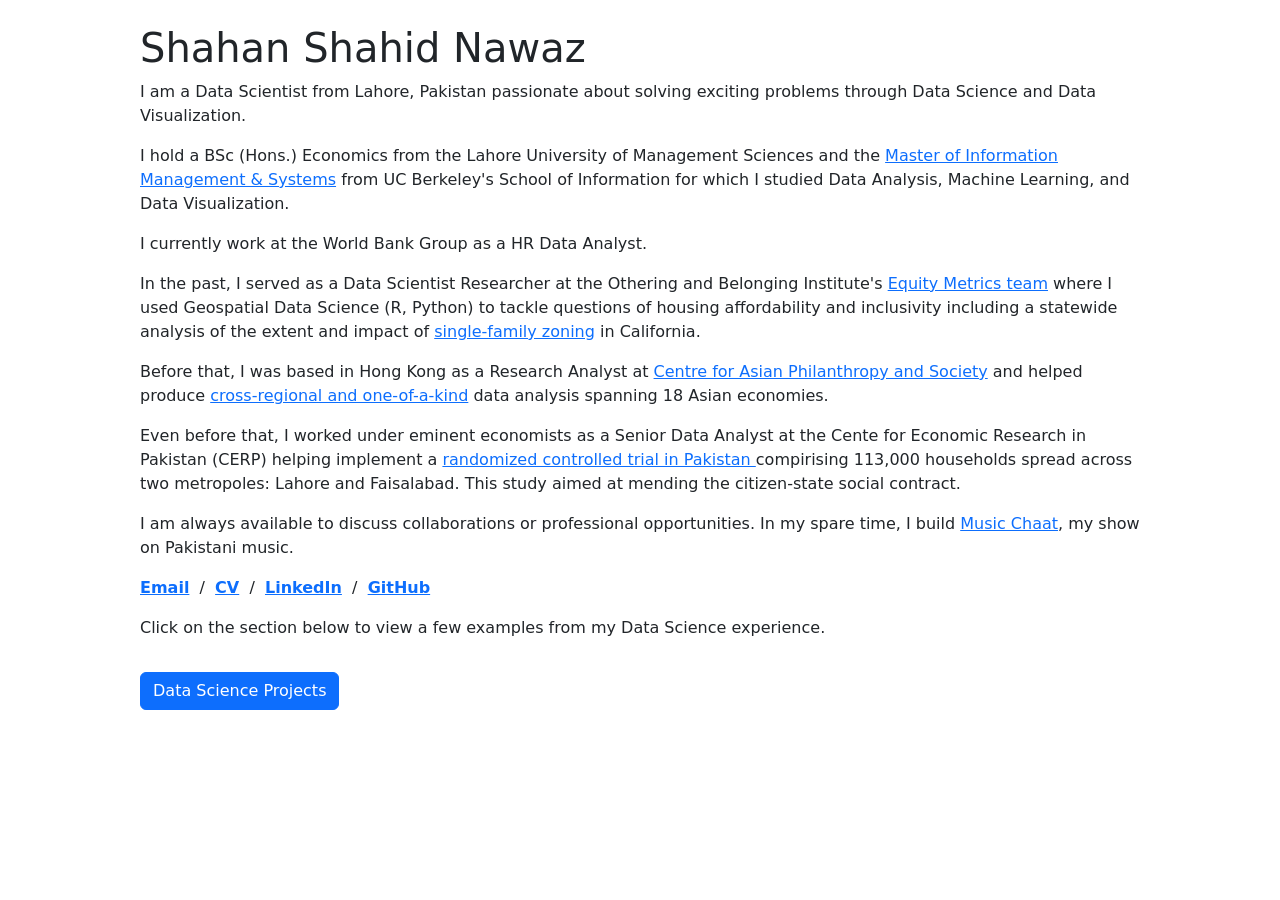
<file: index.html>
<!DOCTYPE html>
<html lang="en">

<head>
    <meta charset="UTF-8">
    <meta name="viewport" content="width=device-width, initial-scale=1.0">
    <title>Shahan Shahid Nawaz | Data Scientist</title>
    <link href="https://cdn.jsdelivr.net/npm/bootstrap@5.3.0/dist/css/bootstrap.min.css" rel="stylesheet">
    <script src="https://cdn.jsdelivr.net/npm/bootstrap@5.3.0/dist/js/bootstrap.bundle.min.js"></script>
    <script src="responsive_image.js" defer></script>
    <link rel="icon" href="data:image/svg+xml,<svg xmlns=%22http://www.w3.org/2000/svg%22 viewBox=%220 0 100 100%22><text y=%22.9em%22 font-size=%2290%22>🌐</text></svg>">
    <link rel="stylesheet" type="text/css" href="stylesheet.css">
</head>

<body>
    <div class="container mt-4">
        <div class="row mb-3">
            <div class="col">
                <h1>Shahan Shahid Nawaz</h1>
                <p>I am a Data Scientist from Lahore, Pakistan passionate about solving exciting problems through Data Science and Data Visualization.
                </p>
                <p>I hold a BSc (Hons.) Economics from the Lahore University of Management Sciences and the <a href="https://www.ischool.berkeley.edu/programs/mims" target="_blank">Master of
                        Information Management &amp; Systems</a> from UC Berkeley's School of Information for which I
                    studied Data Analysis, Machine Learning, and Data Visualization. </p>
                <p>I currently work at the World Bank Group as a HR Data Analyst.</p>
                    <p>In the past, I served as a Data Scientist Researcher at the
                    Othering and Belonging Institute's <a href="https://belonging.berkeley.edu/equity-metrics"
                        target="_blank">Equity Metrics team</a> where I used Geospatial Data Science (R, Python) to tackle questions of
                    housing affordability and inclusivity including a statewide analysis of the extent and impact of <a
                        href="https://belonging.berkeley.edu/single-family-zoning-california-statewide-analysis"
                        target="_blank">single-family zoning</a> in California.
                </p>
                <p>Before that, I was based in Hong Kong as a Research Analyst at <a href="https://caps.org/"
                        target="_blank">Centre for Asian Philanthropy and Society</a> and helped produce <a
                        href="https://caps.org/work/our-research_doing-good-index-2020">cross-regional and
                        one-of-a-kind</a> data analysis spanning 18 Asian economies.</p> 
                    <p></p>Even before that, I worked under eminent economists as a Senior Data Analyst at the Cente for Economic Research in Pakistan (CERP) helping implement a <a href="https://www.cerp.org.pk/project/tax-and-public-services"
                        target="_blank">randomized
                        controlled trial in Pakistan </a> compirising 113,000 households spread
                    across two metropoles: Lahore and Faisalabad. This study aimed at mending the citizen-state
                    social contract.</p>
                </p>
                <p>I am always available to discuss collaborations or professional opportunities. In my spare time, I build <a
                        href="https://www.musicchaat.com/"
                        target="_blank">Music Chaat</a>, my show on Pakistani music.</p>
                <p style="text-align:left">
                    <strong><a href="mailto:shahan588@gmail.com" target="_blank">Email</a></strong> &nbsp/&nbsp
                    <strong><a href="https://app.box.com/s/gtpgybx5tm188ta4lru9nsz6a8trsuxz"
                            target="_blank">CV</a></strong> &nbsp/&nbsp
                    <strong><a href="https://www.linkedin.com/in/shahan-shahid/" target="_blank">LinkedIn</a></strong>
                    &nbsp/&nbsp
                    <strong><a href="https://github.com/shahanshahidnawaz/" target="_blank">GitHub</a>
                    </strong>
                </p>
                <p>Click on the section below to view a few examples from my Data Science experience.
                </p>
                </p>
            </div>
        </div>
        <button class="btn btn-primary mb-3" type="button" data-bs-toggle="collapse" data-bs-target="#thirdRow"
            aria-expanded="false" aria-controls="secondRow">
            Data Science Projects
        </button>

        <div class="row mb-4 collapse" id="thirdRow">
            <!-- Data Science Project 1 -->
            <div class="col-3">
                <img src="images/obi-logo.PNG" class="img-fluid" alt="Othering & Belonging Institute Logo">
            </div>
            <div class="col-9">
                <h5><a href="https://belonging.berkeley.edu/index-results" target="_blank">Single-Family Zoning in
                        California: A Statewide Analysis (May 2024)
                    </a>
                </h5>
                <h5>Tools: R, Python, Geospatial Analysis</p></h5>
                <p>Author and Data Lead for a study of the extent and impact of single-family zoning across
                    all of California (520 cities) using spatial and data analysis (ArcGIS, R) and automation
                    (Python). This project is the Institute’s flagship effort on Zoning Reform. I also helped
                    transition <a href="https://belonging.berkeley.edu/index-results">another product’s
                        analysis</a> from Excel to R (currently in use); and wrote testing software in R
                    (testthat) to ensure reliability of a statewide<a
                        href="https://belonging.berkeley.edu/final-2024-ctcac-hcd-opportunity-map"> information
                        visualisation tool</a>.
                </p>
            </div>
            <hr /></hr>

            <!-- Data Science Project 2 -->
            <div class="col-3">
                <img src="images/bws-logo.png" class="img-fluid" alt="Breakwater Strategy Logo">
            </div>
            <div class="col-9">
                <h5><a href="https://web.archive.org/web/20230607212137/https://breakwaterstrategy.com/excelling-at-telling-stories-with-data-learn-and-get-inspired/"
                        target="_blank">Excelling at Telling Stories with Data: Learn and Get Inspired (August 2022)
                    </a>
                </h5>
                <p>Blogpost and concluding exercise of my 3-month Summer Fellowship at Breakwater Strategy–a boutique
                    strategic communications firm working with household brands–where I provided Data Visualization
                    Leadership. I updated 50+ client-facing customer insights data visualisation slides; templatized my work for reuse and
                    extension; steered a culture of data visualisation by leading 4 bi-weekly company-wide data
                    visualization discussions; and authored a data-viz focused organisational plan to differentiate
                    Breakwater Strategy in the industry.</a>
                </p>
            </div>
            <hr /></hr>

            <!-- Data Science Project 3 -->
            <div class="col-3">
                <img src="images/doing-good-index-cover.jpeg" class="img-fluid"
                    alt="Cover Page of Doing Good Index 2020">
            </div>
            <div class="col-9">
                <h5><a href="https://doinggoodindex.caps.org/dashboard" target="_blank">Doing Good Index (August 2020)
                    </a>
                </h5>
                <h5>Tools: Wireframes, Sketches, PowerBI, Stata</h5>
                <p>Data Lead for data analysis (Stata) and pioneering presentation style of Doing Good Index 2020, the
                    centre’s flagship research product covering 18 Asian economies, as a scrollytelly platform and
                    interactive
                    dashboard (linked). At large, I helped create a more data-focused org by leading an
                    organization-wide
                    transition from Excel to Stata.
                </p>
            </div>
        </div>
    </div>
    </div>
</body>

</html>
</file>
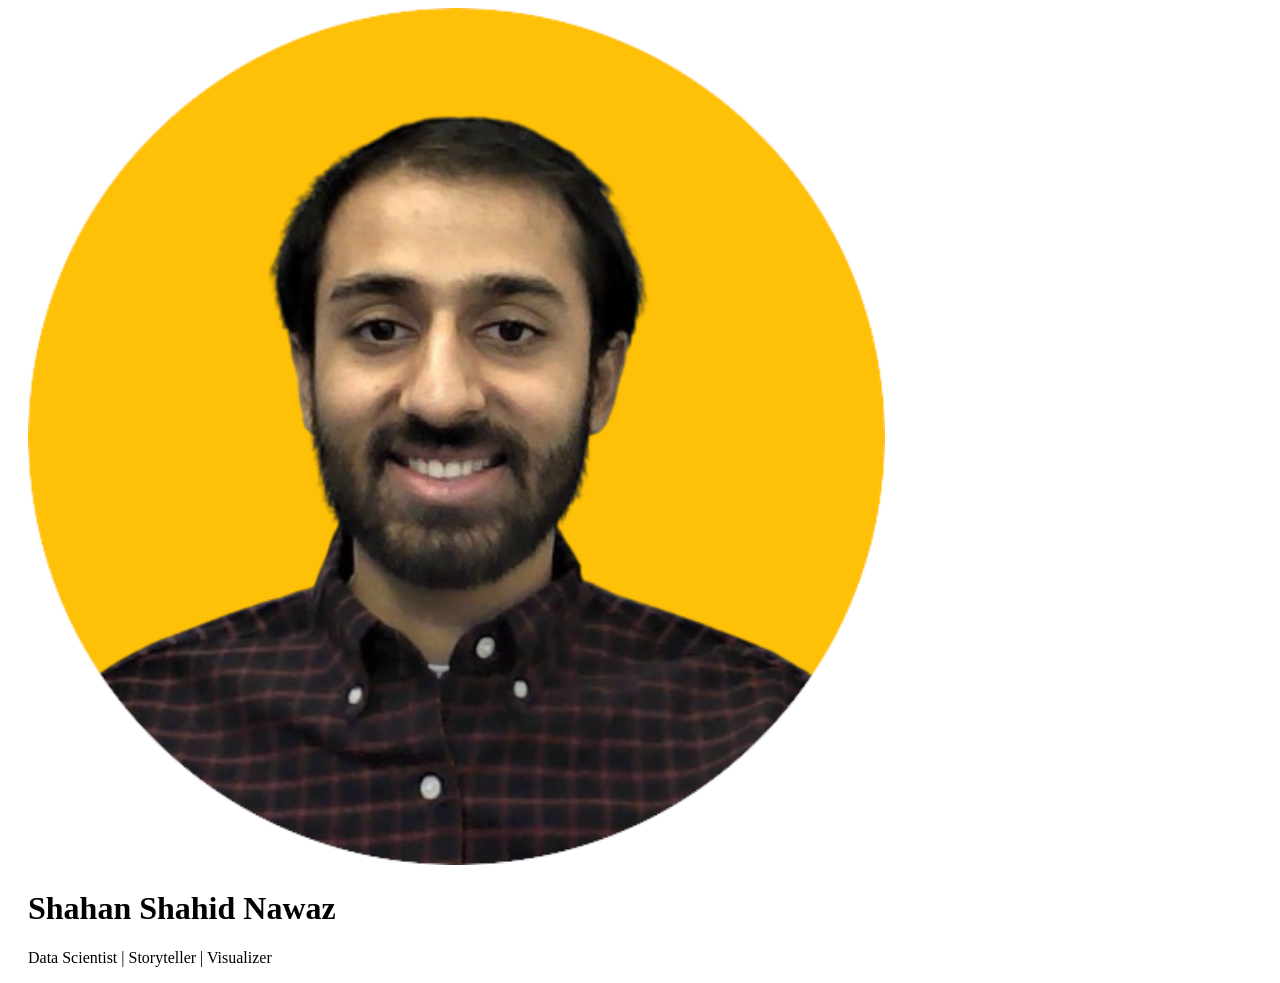
<file: index-mobile-2.html>
<!DOCTYPE HTML>
<html lang="en">

<head>
    <meta name="viewport" content="width=device-width, initial-scale=1">
    <meta http-equiv="Content-Type" content="text/html; charset=UTF-8" />
    <title>Shahan Shahid Nawaz | Data Scientist</title>
    <meta name="author" content="Shahan Shahid Nawaz">
    
    <style media="screen and (max-width: 768px)">
        body {
            font-size: 16px;
        }
        .profile-section {
            display: flex;
            flex-direction: column-reverse;
            align-items: center;
        }
        .profile-section img {
            margin-top: 20px;
            width: 50%;
            border-radius: 50%;
        }
        .description-section {
            padding-bottom: 20px;
        }
        table {
            width: 100%;
        }
        .collapsible-content {
            padding: 0 20px;
        }
        .collapsible-header, .collapsible-content {
            text-align: center;
        }
    </style>
    
    <link rel="stylesheet" type="text/css" href="stylesheet.css">

    <script src="collapse.js" defer></script>
    <link rel="icon" href="data:image/svg+xml,<svg xmlns='http://www.w3.org/2000/svg' viewBox='0 0 100 100'><text y='.9em' font-size='80'></text></svg>">
    <meta name="google-site-verification" content="HqmguHDl1hJePaf30P_wKgLp8zYRd36ZAH18tz6dvl0" />
</head>

<body>
    <div style="max-width: 100vw; margin: 0 auto; padding: 0 20px;">
        <div class="profile-section">
            <img style="width: 70%;" alt="profile photo" src="images/ShahanShahid_circle.png" class="hoverZoomLink"></img>
            <div class="description-section">
                <h1>Shahan Shahid Nawaz</h1>
                <p>Data Scientist | Storyteller | Visualizer</p>
                </div>
        </div>

        </div>
    
</body>
</html>
</file>
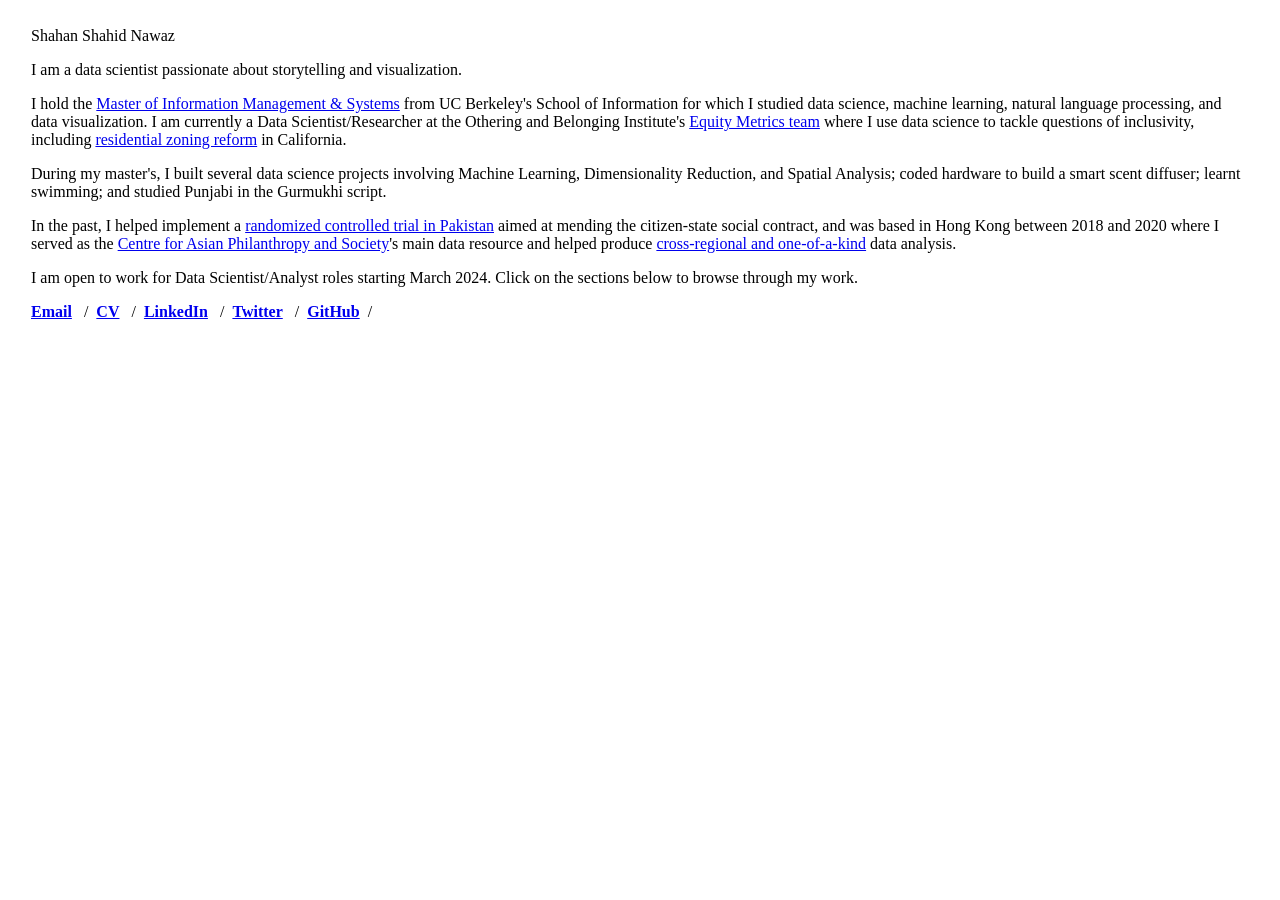
<file: index-mobile.html>
<!DOCTYPE HTML>
<html lang="en">

<head>
    <meta name="viewport" content="width=device-width, initial-scale=1">
    <meta http-equiv="Content-Type" content="text/html; charset=UTF-8" />
    <title>Shahan Shahid Nawaz | Data Scientist Interested in Storytelling</title>
    <meta name="author" content="Shahan Shahid Nawaz">
    <link rel="stylesheet" type="text/css" href="stylesheet.css">
    <script src="collapse.js" defer></script>
    <link rel="icon" href="data:image/svg+xml,<svg xmlns='http://www.w3.org/2000/svg' viewBox='0 0 100 100'><text y='.9em' font-size='80'></text></svg>">
    <meta name="google-site-verification" content="HqmguHDl1hJePaf30P_wKgLp8zYRd36ZAH18tz6dvl0" />
</head>

<body>
    <div style="max-width: 100vw; margin: 0 auto; padding: 0 20px;">
        <table style="width: 100%;">
            <tr>
                <td style="width: 63%;vertical-align: middle;">
                    <p style="text-align: left;">
                        <name>Shahan Shahid Nawaz</name>
                    </p>
                    <p>I am a data scientist passionate about storytelling and visualization.</p>
                    <p>I hold the <a href="https://www.ischool.berkeley.edu/programs/mims" target="_blank">Master of Information Management &amp; Systems</a> from UC Berkeley's School of Information for which I studied data science, machine learning, natural language processing, and data visualization. I am currently a Data Scientist/Researcher at the Othering and Belonging Institute's <a href="https://belonging.berkeley.edu/equity-metrics" target="_blank">Equity Metrics team</a> where I use data science to tackle questions of inclusivity, including <a href="https://belonging.berkeley.edu/single-family-zoning-sacramento-region" target="_blank">residential zoning reform</a> in California.</p>
                    <p>During my master's, I built several data science projects involving Machine Learning, Dimensionality Reduction, and Spatial Analysis; coded hardware to build a smart scent diffuser; learnt swimming; and studied Punjabi in the Gurmukhi script.</p>
                    <p>In the past, I helped implement a <a href="https://www.cerp.org.pk/project/tax-and-public-services" target="_blank">randomized controlled trial in Pakistan</a> aimed at mending the citizen-state social contract, and was based in Hong Kong between 2018 and 2020 where I served as the <a href="https://caps.org/" target="_blank">Centre for Asian Philanthropy and Society</a>'s main data resource and helped produce <a href="https://caps.org/work/our-research_doing-good-index-2020">cross-regional and one-of-a-kind</a> data analysis.</p>
                    <p>I am open to work for Data Scientist/Analyst roles starting March 2024. Click on the sections below to browse through my work.</p>
                    <p style="text-align: left;">
                        <strong><a href="mailto:shahan.shahid@berkeley.edu" target="_blank">Email</a></strong> &nbsp; /&nbsp;
                        <strong><a href="data/CV_Shahan Shahid Nawaz.pdf" target="_blank">CV</a></strong> &nbsp; /&nbsp;
                        <strong><a href="https://www.linkedin.com/in/shahan-shahid/" target="_blank">LinkedIn</a></strong>
                        &nbsp; /&nbsp;
                        <strong><a href="https://twitter.com/Shahan03" target="_blank">Twitter</a></strong> &nbsp; /&nbsp;
                        <strong><a href="https://github.com/shahanshahidnawaz/" target="_blank">GitHub</a></strong>&nbsp; /&nbsp;
                        <strong><a href="https://www.instagram.com/shahaaaaaaaaaaan/" target="_blank">
                            </a></strong></p>
                            </td>
                            </tr>
                            </table>
                            </div>
                            </body>
                            
                            </html>
</file>
<file: stylesheet.css>
.container {
    width: 80%;
    max-width: 80%;
}

.img-fill-width {
    width: 100%;
    height: auto;
    object-fit: cover;
}

.bd-placeholder-img {
    font-size: 1.125rem;
    text-anchor: middle;
    -webkit-user-select: none;
    -moz-user-select: none;
    user-select: none;
}

@media (min-width: 768px) {
    .bd-placeholder-img-lg {
        font-size: 3.5rem;
    }
}

.b-example-divider {
    height: 3rem;
    background-color: rgba(0, 0, 0, .1);
    border: solid rgba(0, 0, 0, .15);
    border-width: 1px 0;
    box-shadow: inset 0 .5em 1.5em rgba(0, 0, 0, .1), inset 0 .125em .5em rgba(0, 0, 0, .15);
}

.b-example-vr {
    flex-shrink: 0;
    width: 1.5rem;
    height: 100vh;
}

.bi {
    vertical-align: -.125em;
    fill: currentColor;
}

.nav-scroller {
    position: relative;
    z-index: 2;
    height: 2.75rem;
    overflow-y: hidden;
}

.nav-scroller .nav {
    display: flex;
    flex-wrap: nowrap;
    padding-bottom: 1rem;
    margin-top: -1px;
    overflow-x: auto;
    text-align: center;
    white-space: nowrap;
    -webkit-overflow-scrolling: touch;
}
</file>
